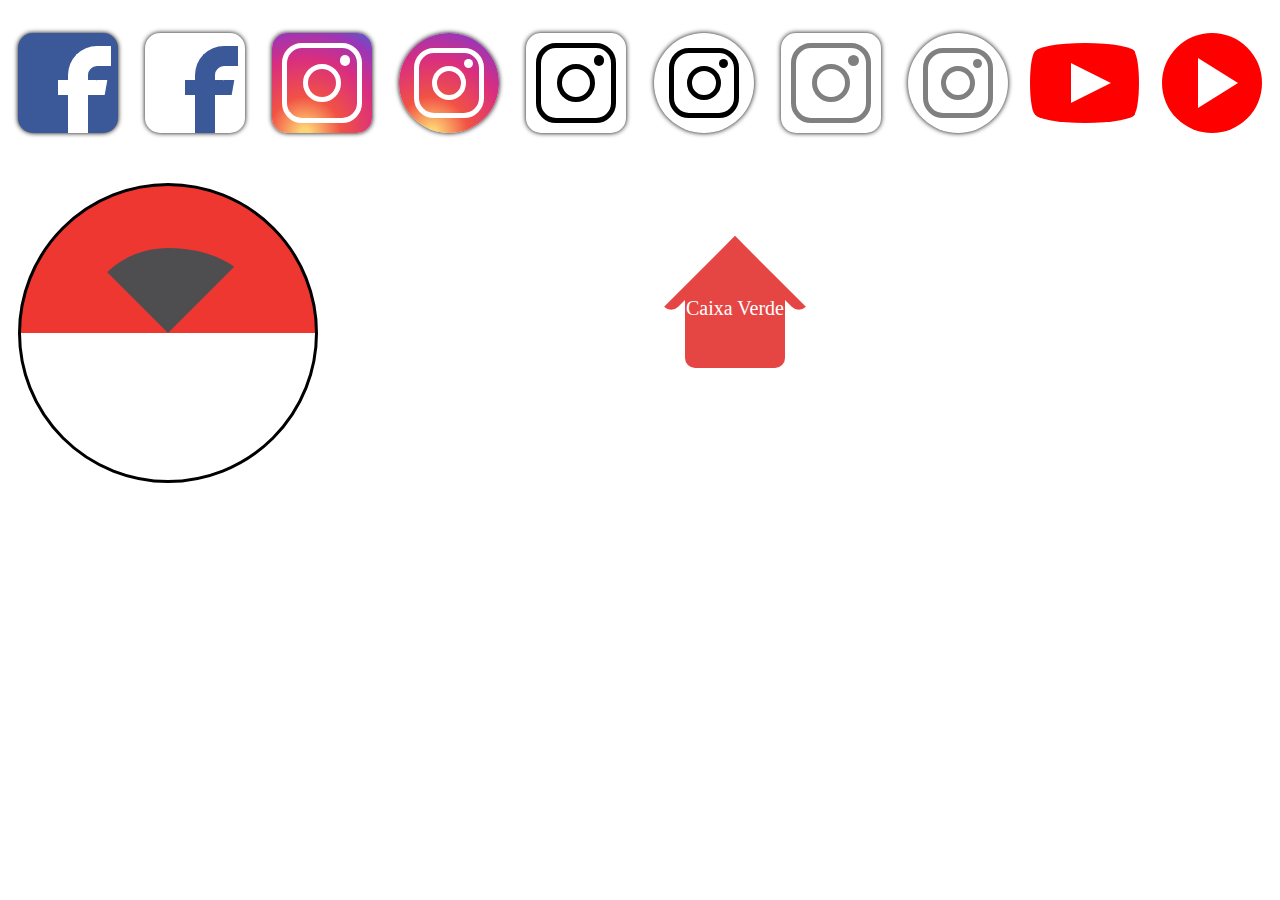
<file: index.html>
<!DOCTYPE html>
<html lang="en">
<head>
	<meta name="viewport" content="width=device-width, initial-scale=1.0">
	<meta charset="UTF-8">
	<title>Document</title>
	<link rel="stylesheet" href="style.css">
</head>
<body>

	<div class="facebook"><span></span></div>
	<div class="facebook white"><span></span></div>
	<div class="instagram"><span></span></div>
	<div class="instagram circle"><span></span></div>
	<div class="instagram black"><span></span></div>
	<div class="instagram black circle"><span></span></div>
	<div class="instagram white"><span></span></div>
	<div class="instagram white circle"><span></span></div>
	<div class="youtube"></div>
	<div class="youtube circle"></div>
	<div class="pokeball">
		<span class="middle-line"></span>
	</div>

	<div class="house">
		<span class="wall"></span>
		<p>Caixa Verde</p>
	</div>

	<div class="card">
		<div class="box"></div>
	</div>
	
</body>
</html>
</file>
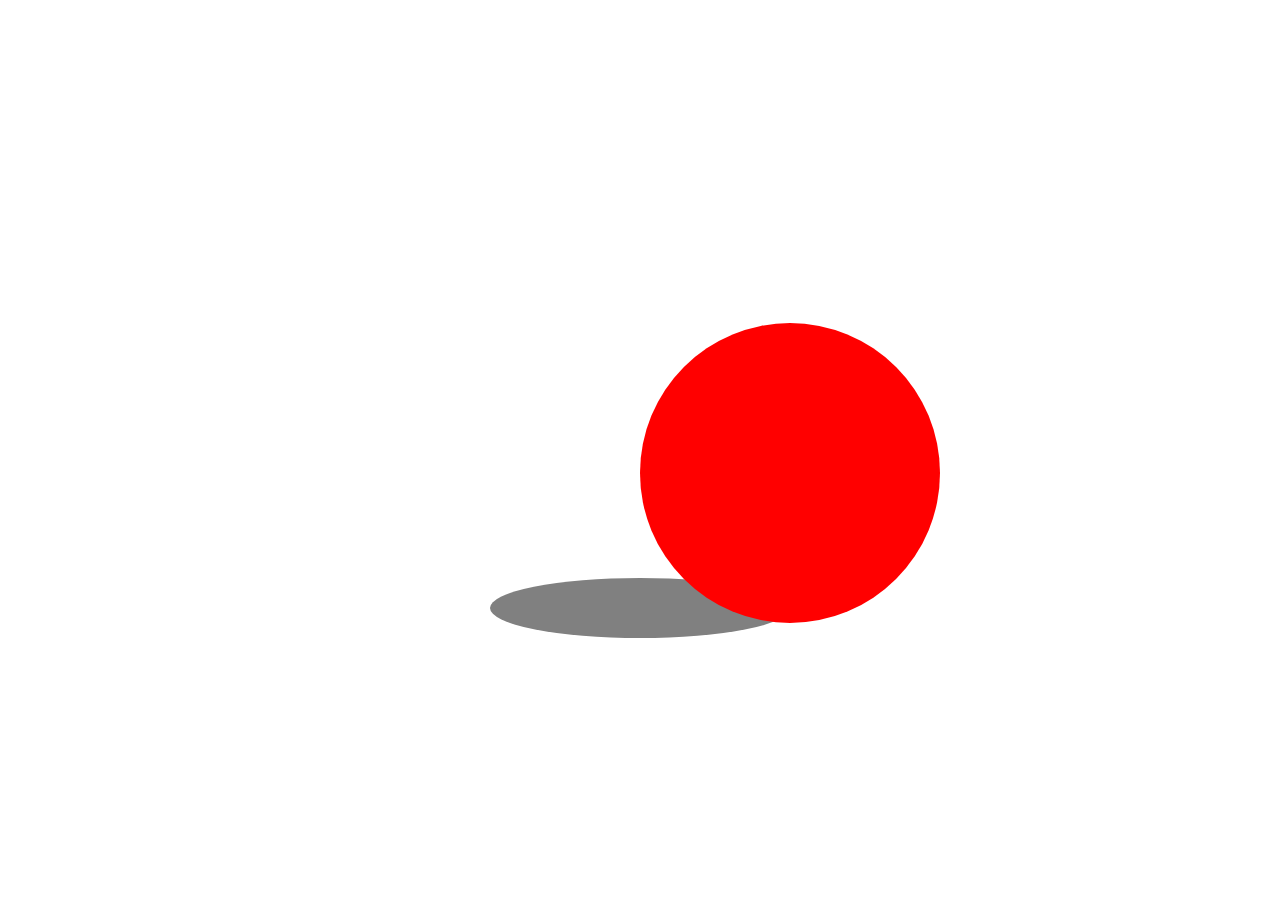
<file: ball.html>
<!DOCTYPE html>
<html lang="en">
<head>
  <meta name="viewport" content="width=device-width, initial-scale=1.0">
  <meta charset="UTF-8">
  <title>BALL</title>
  <link rel="stylesheet" href="css/ball/style.css">
</head>
<body>
  <div class="ball-box">
    <div class="ball"></div>
    <div class="shadow"></div>
  </div>
</body>
</html>
</file>
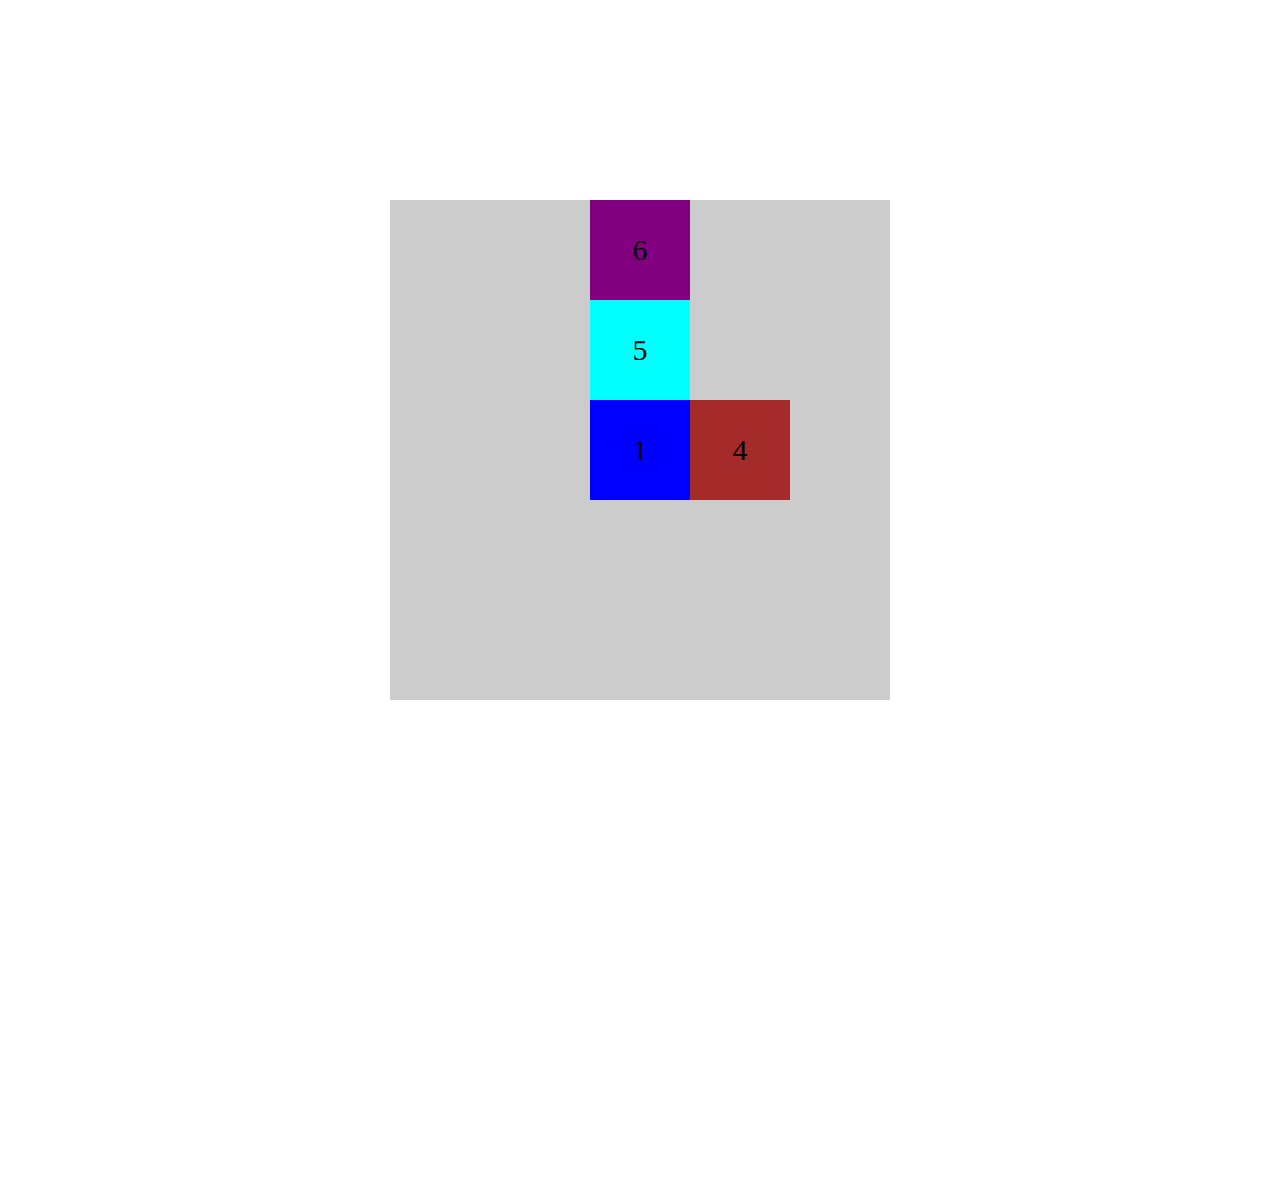
<file: dado.html>
<!DOCTYPE html>
<html lang="en">
<head>
  <meta name="viewport" content="width=device-width, initial-scale=1.0">
  <meta charset="UTF-8">
  <title>DADO</title>
  <link rel="stylesheet" href="css/dado/style.css">
</head>
<body>
  <div class="dado-container">
    <div class="dado">
      <div class="side one">1</div>
      <div class="side two">2</div>
      <div class="side three">3</div>
      <div class="side four">4</div>
      <div class="side five">5</div>
      <div class="side six">6</div>
    </div>
  </div>
</body>
</html>
</file>
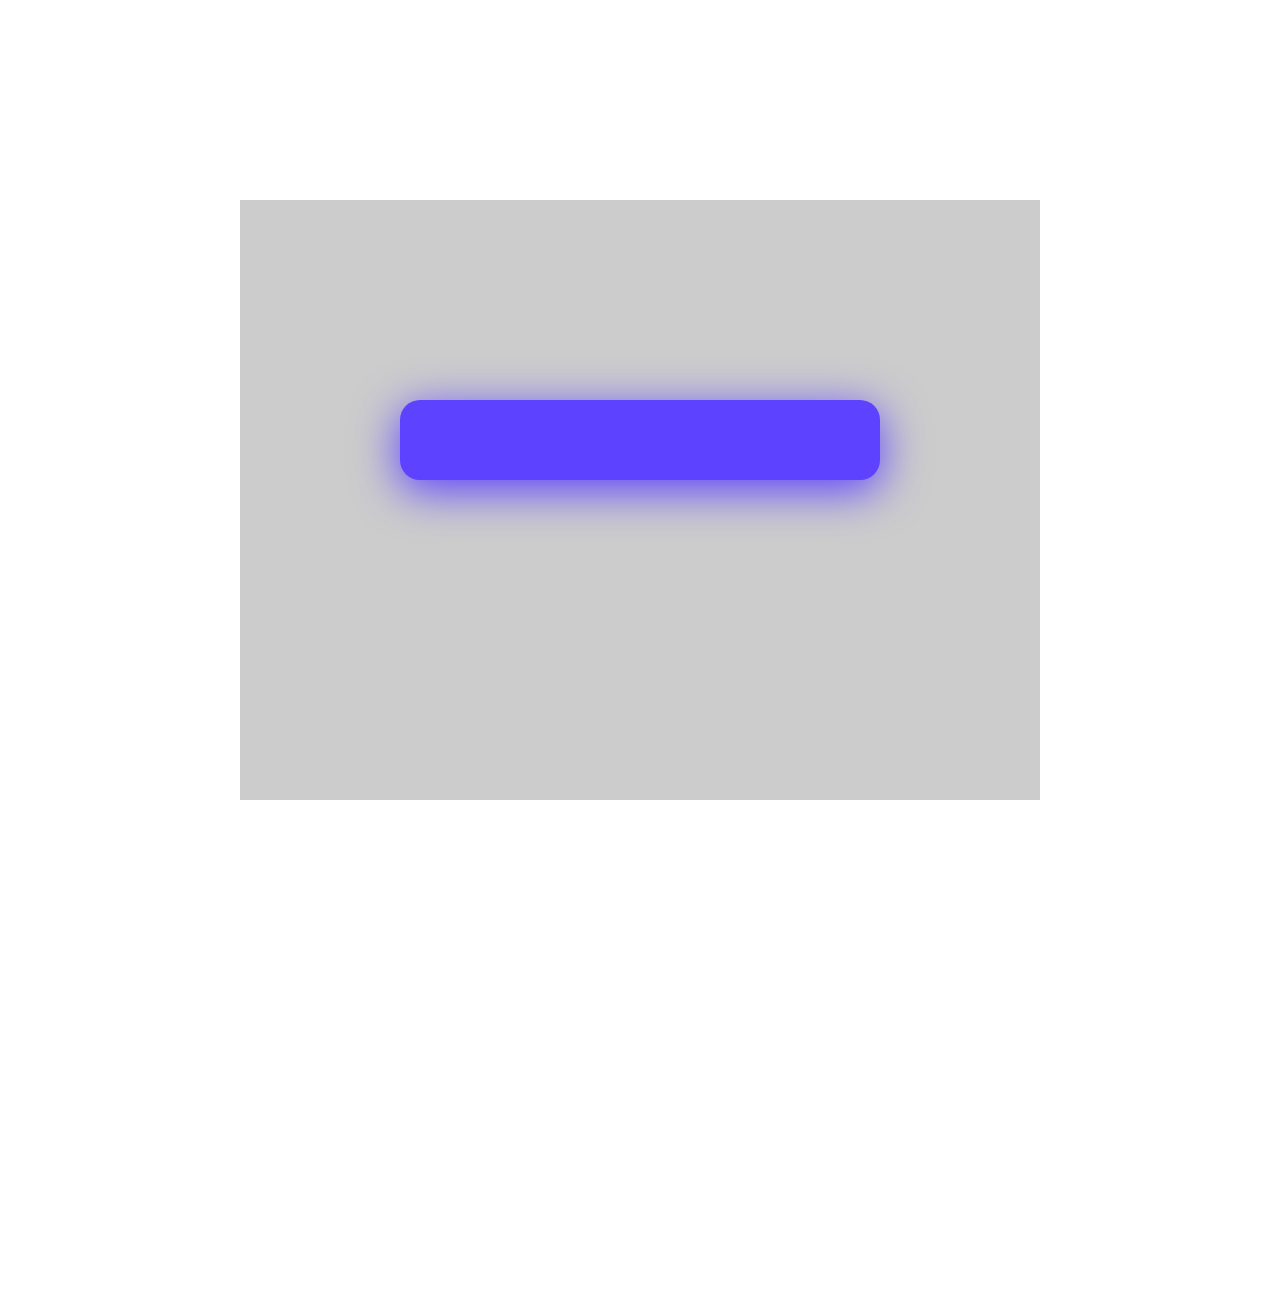
<file: input.html>
<!DOCTYPE html>
<html lang="en">
<head>
  <meta name="viewport" content="width=device-width, initial-scale=1.0">
  <meta charset="UTF-8">
  <title>INPUT</title>
  <link rel="stylesheet" href="css/input/style.css">
</head>
<body>
  <div class="input-container">
    <div class="self-container">
      <input type="text" required>
      <span class="magnifier-lens"></span>
      <span class="focus-bar"></span>
    </div>
  </div>
</body>
</html>
</file>
<file: style.css>
body {
  display: flex;
  flex-direction: row;
  justify-content: space-between;
  flex-wrap: wrap;
  align-items: center; }

div {
  margin: 25px 10px; }

.facebook {
  height: 100px;
  width: 100px;
  background-color: #3b5998;
  border-radius: 15px;
  position: relative;
  box-shadow: 0px 0px 5px 0; }
  .facebook span {
    content: "";
    display: block;
    width: 38%;
    height: 15%;
    background-color: #fff;
    position: absolute;
    bottom: 38%;
    left: 40%; }
    .facebook span:after {
      content: "";
      display: block;
      width: 30%;
      height: 100%;
      background-color: #ffffff;
      position: absolute;
      bottom: 0;
      right: -10px;
      transform: skew(-10deg); }
  .facebook.white {
    background-color: white; }
    .facebook.white span {
      background-color: #3b5998; }
      .facebook.white span:after {
        background-color: #3b5998; }
    .facebook.white:before {
      border-color: #3b5998; }
  .facebook:before {
    content: "";
    display: block;
    width: 23%;
    border-top: 20px solid white;
    border-left: 20px solid white;
    border-radius: 40px 0px 0px 0px/40px 80px;
    height: 67%;
    position: absolute;
    bottom: 0;
    left: 50%; }

.instagram {
  display: inline-block;
  width: 100px;
  height: 100px;
  background: radial-gradient(circle at 33% 100%, #FED373 4%, #F15245 30%, #D92E7F 62%, #9B36B7 85%, #515ECF);
  box-shadow: 0px 0px 5px 0;
  border-radius: 15px;
  position: relative; }
  .instagram.black {
    background: none; }
    .instagram.black span {
      border-color: #000; }
      .instagram.black span:before {
        border-color: #000; }
      .instagram.black span:after {
        background-color: #000; }
  .instagram.white {
    background: transparent; }
    .instagram.white span {
      border-color: gray; }
      .instagram.white span:before {
        border-color: gray; }
      .instagram.white span:after {
        background-color: gray; }
  .instagram.circle {
    border-radius: 100%; }
    .instagram.circle span {
      width: 60%;
      height: 60%; }
  .instagram span {
    display: block;
    width: 70%;
    height: 70%;
    border-radius: 20px;
    border: 5px solid #fff;
    position: relative;
    top: 50%;
    left: 50%;
    bottom: 50%;
    right: 50%;
    transform: translate(-50%, -50%); }
    .instagram span:before {
      content: '';
      display: block;
      border: 5px solid #fff;
      border-radius: 100%;
      width: 40%;
      height: 40%;
      position: absolute;
      top: 50%;
      left: 50%;
      bottom: 50%;
      right: 50%;
      transform: translate(-50%, -50%); }
    .instagram span:after {
      content: '';
      display: block;
      background-color: #fff;
      border-radius: 100%;
      width: 15%;
      height: 15%;
      position: absolute;
      top: 10%;
      right: 10%; }

.youtube {
  display: inline-block;
  background-color: #ff0000;
  border-radius: 50% / 11.6%;
  position: relative;
  width: 100px;
  height: 80px; }
  .youtube:after {
    content: '';
    position: absolute;
    top: 9.5%;
    bottom: 9.5%;
    right: -4.5%;
    left: -4.5%;
    background: inherit;
    border-radius: 6.2% / 57%; }
  .youtube:before {
    content: '';
    display: block;
    width: 40%;
    height: 50%;
    position: absolute;
    top: 50%;
    right: 50%;
    bottom: 50%;
    left: 50%;
    transform: translate(-35%, -50%);
    z-index: 1;
    -webkit-clip-path: polygon(0 0, 100% 50%, 0 100%);
    clip-path: polygon(0 0, 100% 50%, 0 100%);
    background-color: white; }
  .youtube.circle {
    border-radius: 100%;
    height: 100px; }
    .youtube.circle:after {
      display: none; }

.pokeball {
  width: 300px;
  height: 300px;
  border-radius: 100%;
  border: 3px solid black;
  background: linear-gradient(to bottom, #ed3730 0%, #ed3730 50%, #000000 50%, white 50%, white 100%);
  box-sizing: border-box;
  position: relative; }
  .pokeball .middle-line {
    display: block;
    border: solid 85px #4e4e50;
    border-color: #4e4e50 transparent transparent transparent;
    border-radius: 50%/80px 50px 0 0;
    position: absolute;
    top: 50%;
    left: 50%;
    bottom: 50%;
    right: 50%;
    transform: translate(-50%, -50%); }

.house {
  color: #e54644;
  background-color: currentColor;
  width: 100px;
  height: 70px;
  margin-right: 100px;
  border-bottom-left-radius: 10px;
  border-bottom-right-radius: 10px;
  position: relative; }
  .house.dark-green {
    color: #2b6939; }
  .house.green {
    color: #98c632; }
  .house:before, .house:after {
    content: '';
    display: block;
    background-color: currentColor;
    width: 100%;
    height: 10px;
    position: absolute; }
  .house:before {
    border-bottom-left-radius: 25px;
    top: -28px;
    left: -32px;
    transform: rotate(-45deg); }
  .house:after {
    border-bottom-right-radius: 25px;
    top: -28px;
    right: -32px;
    transform: rotate(45deg); }
  .house .wall {
    border-left: 50px solid transparent;
    border-right: 50px solid transparent;
    border-bottom: 50px solid currentColor;
    position: absolute;
    top: -70%; }
  .house p {
    margin: 0;
    font-family: 'OpenSans';
    font-size: 20px;
    line-height: 20px;
    text-align: center;
    color: #fff; }

/*# sourceMappingURL=style.css.map */
</file>
<file: css/ball/style.css>
@keyframes kick {
  from {
    transform: translate(-50%, -50%) translateY(50%); }
  to {
    transform: translate(-50%, -50%) translateY(50%) translateY(-200px); } }
@keyframes changeSize {
  from {
    transform: scale(0.7);
    filter: blur(1px); }
  to {
    transform: scale(1);
    filter: blur(5px); } }
.ball-box {
  width: 100%;
  height: 70vh;
  position: relative; }

.ball {
  display: block;
  width: 300px;
  height: 300px;
  background-color: red;
  border-radius: 50%;
  position: absolute;
  z-index: 1;
  top: 50%;
  left: 50%;
  bottom: 50%;
  right: 50%;
  animation: kick 1s ease-in-out infinite alternate; }

.ball--blue {
  background-color: blue; }

.shadow {
  display: block;
  width: 300px;
  height: 60px;
  border-radius: 50%;
  background-color: gray;
  position: absolute;
  bottom: 0;
  left: calc(50% - 150px);
  animation: changeSize 1s ease-in-out infinite alternate; }

/*# sourceMappingURL=style.css.map */
</file>
<file: css/dado/style.css>
.dado-container {
  background-color: rgba(0, 0, 0, 0.2);
  display: block;
  width: 500px;
  height: 500px;
  margin: 200px auto 500px;
  position: relative; }

.dado {
  display: block;
  width: 100px;
  height: 100px;
  position: absolute;
  left: 50%;
  top: 50%;
  bottom: 50%;
  right: 50%;
  transform: translate(-50%, -50%); }

.side {
  width: 100%;
  height: 100%;
  position: absolute;
  display: flex;
  align-items: center;
  justify-content: center;
  font-size: 30px; }
  .side.one {
    background-color: blue; }
  .side.two {
    background-color: red;
    top: 100%;
    transform-origin: top;
    transform: rotateX(90deg); }
  .side.three {
    background-color: green;
    left: -100%;
    transform-origin: right;
    transform: rotateY(90deg); }
  .side.four {
    background-color: brown;
    right: -100%; }
  .side.five {
    background-color: cyan;
    top: -100%; }
  .side.six {
    background-color: purple;
    top: -200%; }

/*# sourceMappingURL=style.css.map */
</file>
<file: css/input/style.css>
.input-container {
  background-color: rgba(0, 0, 0, 0.2);
  display: block;
  width: 800px;
  height: 500px;
  margin: 200px auto 500px;
  padding-top: 100px;
  position: relative; }
  .input-container .self-container {
    display: block;
    width: 60%;
    height: 80px;
    margin: 100px auto;
    position: relative; }
    .input-container .self-container span.magnifier-lens, .input-container .self-container span.focus-bar {
      display: none;
      width: 5px;
      height: calc(50% - 15px);
      position: absolute;
      left: 15px;
      transform-origin: left; }
    .input-container .self-container span.magnifier-lens {
      width: 0;
      border: 2.5px solid #fff;
      top: 15px;
      background-color: transparent;
      border-top-left-radius: 50px;
      border-top-right-radius: 50px;
      box-sizing: border-box;
      transition: .2s width, 0.1s border-radius, .1s background-color .1s ease; }
    .input-container .self-container span.focus-bar {
      background-color: #fff;
      height: calc(50% - 15px);
      bottom: 15px;
      border-bottom-left-radius: 50px;
      border-bottom-right-radius: 50px;
      transition: .2s all ease; }
    .input-container .self-container input {
      display: block;
      width: 100%;
      height: 80px;
      background-color: #5d42ff;
      box-shadow: 0 10px 45px 1px #5d42ff;
      border-radius: 20px;
      border: none;
      outline: none;
      padding: 15px 15px 15px 70px;
      position: relative;
      color: transparent;
      text-shadow: 0 0 0 #fff;
      font-size: 20px;
      box-sizing: border-box; }
      .input-container .self-container input:valid ~ .magnifier-lens {
        display: block;
        width: 35px;
        height: 35px;
        border-width: 5px;
        background-color: transparent;
        border-radius: 50%; }
      .input-container .self-container input:valid ~ .focus-bar {
        display: block;
        height: 35%;
        left: 50px;
        bottom: 10px;
        transform: rotate(-40deg); }
      .input-container .self-container input:focus:invalid ~ .focus-bar, .input-container .self-container input:focus:invalid ~ .magnifier-lens {
        display: block;
        animation: infinite-bounce 1s infinite; }

@keyframes infinite-bounce {
  0% {
    opacity: 0; }
  50% {
    opacity: 1; }
  100% {
    opacity: 0; } }

/*# sourceMappingURL=style.css.map */
</file>
